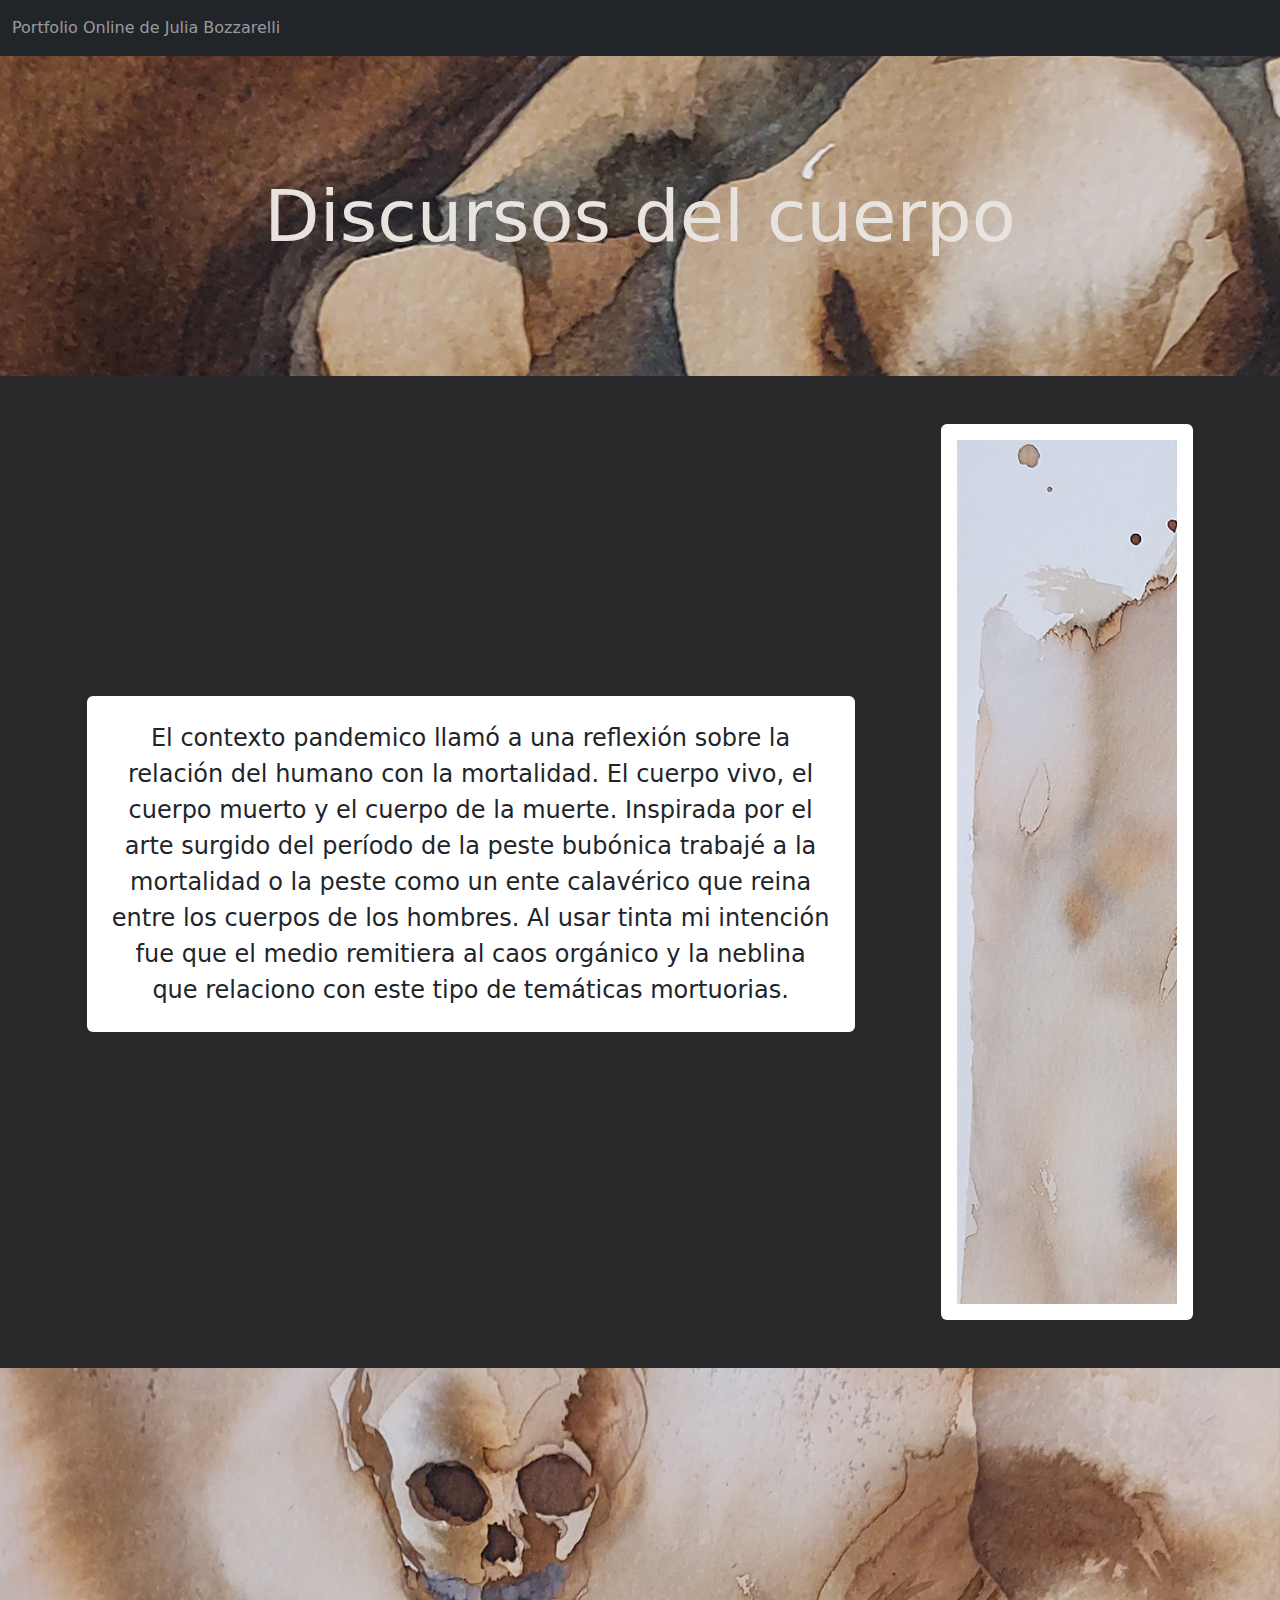
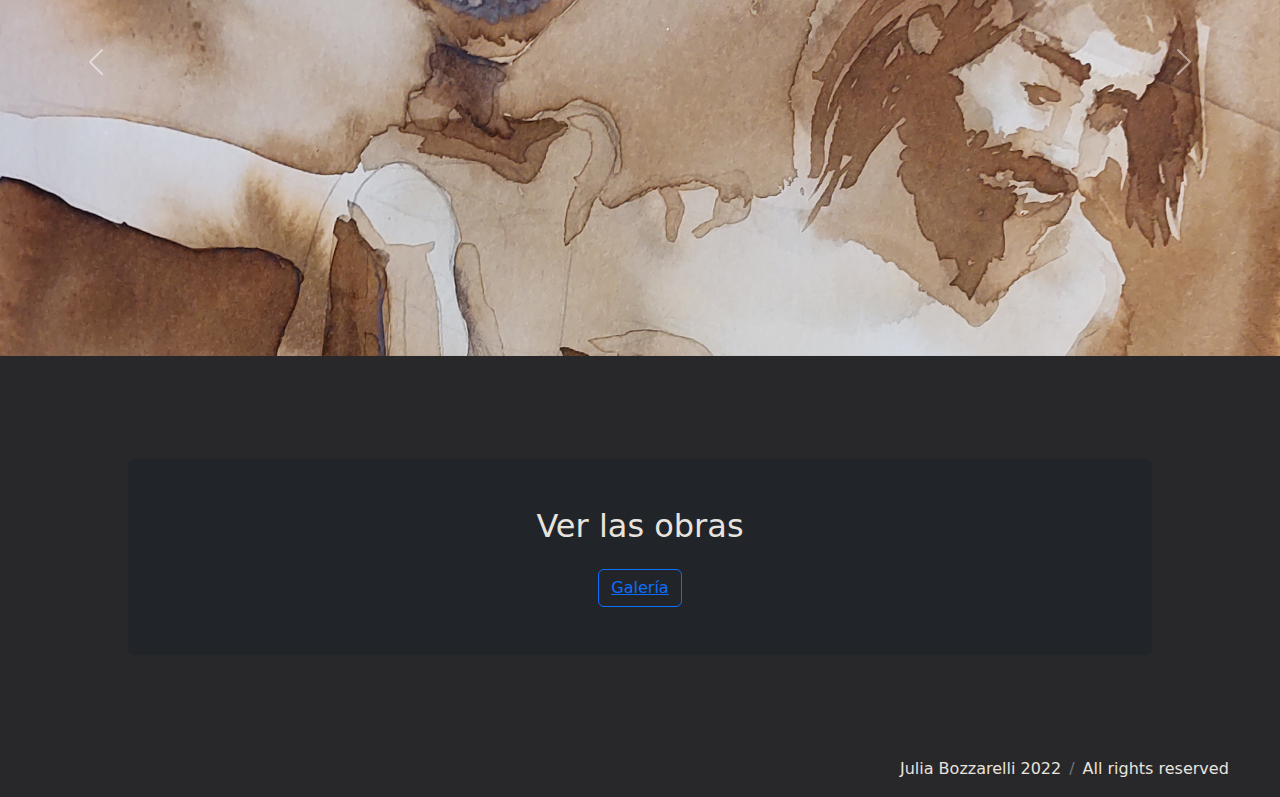
<file: index.html>
<!DOCTYPE html>
<html>

<head>
  <!--AQUÍ COMIENZA EL HEAD-->
  <meta charset="utf-8">
  <meta http-equiv="X-UA-Compatible" content="IE=edge">
  <meta name="viewport" content="width=device-width, initial-scale=1.0">
  <title>Discuros del cuerpo</title>
  <link href="style.css" rel="stylesheet">
  <!--BOOTSTRAP-->
  <link href="bootstrap/css/bootstrap.min.css" rel="stylesheet">

  <head>

  <body>
    <script src="bootstrap/js/bootstrap.bundle.min.js"></script>
    <header>
      <!--HEADER CON BTN A GALERÍA-->
      <nav class="navbar navbar-dark bg-dark">
        <div class="container-fluid">
          <span class="navbar-text">
            Portfolio Online de Julia Bozzarelli
          </span>
        </div>
      </nav>
    </header>
    <!--DISCURSOS DEL CUERPO-->
    <main>
      <section class="discursos">
        <title class="discursos__texto">Discursos del cuerpo</title>
      </section>
      <!--PÁRRAFO E IMÁGEN-->
      <section class="d-flex flex-row justify-content-evenly align-items-center pb-5 pt-5 bd-highlight"
        id="main__parrafo">
        <div>
          <p class="fs-4 d-inline-flexshadow align-self-center p-4 bg-body rounded" id="main__p">
            El contexto pandemico llamó a una reflexión
            sobre la relación del humano con la mortalidad.
            El cuerpo vivo, el cuerpo muerto y el cuerpo de la muerte.
            Inspirada por el arte surgido del período de la peste bubónica
            trabajé a la mortalidad o la peste como un ente calavérico
            que reina entre los cuerpos de los hombres.
            Al usar tinta mi intención fue que el medio remitiera
            al caos orgánico y la neblina
            que relaciono con este tipo de temáticas mortuorias.
          </p>
        </div>
        <img src="imagenes/parrafo.png" class="d-inline-flexshadow p-3 bg-body rounded" id="main__img" alt="...">
      </section>

      <!--CARRUSEL-->
      <div id="carouselExampleFade" class="carousel slide carousel-fade" data-bs-ride="carousel">
        <div class="carousel-inner">
          <div class="carousel-item active">
            <img src="imagenes/carrusel1.jpg" class="d-block w-100" alt="...">
          </div>
          <div class="carousel-item">
            <img src="imagenes/carrusel3.jpg" class="d-block w-100" alt="...">
          </div>
          <div class="carousel-item">
            <img src="imagenes/carrusel4.jpg" class="d-block w-100" alt="...">
          </div>
        </div>
        <button class="carousel-control-prev" type="button" data-bs-target="#carouselExampleFade" data-bs-slide="prev">
          <span class="carousel-control-prev-icon" aria-hidden="true"></span>
          <span class="visually-hidden">Previous</span>
        </button>
        <button class="carousel-control-next" type="button" data-bs-target="#carouselExampleFade" data-bs-slide="next">
          <span class="carousel-control-next-icon" aria-hidden="true"></span>
          <span class="visually-hidden">Next</span>
        </button>
      </div>

      <!--"VER OBRA"-->
      <section class="fw-bold bg-dark rounded shadow-1-strong" id="main__obra">
        <h2 class="d-flex p-2 bd-highlight justify-content-center pt-5 pb-3" id="main__obra--titulo">Ver las obras</h2>
        <!--BTN GALERÍA-->
        <div class="d-flex justify-content-center pb-5">
          </a><button  class="btn btn-primary bg-dark" type="button"><a href="galeria.html">Galería</a>
        </div>
      </section>

    </main>
    <footer class="footer__index">
      <nav aria-label="breadcrumb" class="d-flex justify-content-end">
        <ol class="breadcrumb">
          <li class="breadcrumb-item">Julia Bozzarelli 2022</a></li>
          <li class="breadcrumb-item">All rights reserved</li>
        </ol>
      </nav>
    </footer>
  </body>

</html>
</file>
<file: style.css>
/*RESET*/
html {
    font-size: 62, 5%;
}

/*RESETEO*/
* {
    margin: 0;
    padding: 0;
}

/*INDEX*/
/*TÍTULO*/

.discursos {
    display: block;
    color: #e8e3de;
    background-image: url(imagenes/header.png);
    height: 25vw;
}

main {
    background-color: #28282a;
}

.discursos__texto {
    display: flex;
    height: 25vw;
    justify-content: center;
    align-items: center;
    font-size: 450%;
}

#main__p {
    max-width: 60vw;
    text-align: center;
}

section img {
    max-height: 70vw;
}

#main__obra {
    margin-left: 10vw;
    margin-right: 10vw;
}

#main__obra--titulo {
    color: #e8e3de;
}

#carouselExampleFade {
    margin-bottom: 8vw;
}

.footer__index {
    color: #e8e3de;
    background-color: #28282a;
    padding-top: 8vw;
    padding-right: 4vw;
}

/*GALERÍA*/

.header__galeria {
    background-color: #28282a;
    padding-bottom: 1.5vw;
}

.galeria__titulo {
    color: #e8e3de;
    display: flex;
    height: 25vw;
    justify-content: center;
    align-items: center;
    font-size: 450%;
}

.row {
    display: flex;
    flex-wrap: wrap;
    align-items: flex-start;
    flex-direction: row;
}

.cards img {
    margin: 10px;
    border: 3px solid #e8e3de;
    box-shadow: 5px 5px 8px 2px rgba(0, 0, 0, 0.3);
    max-width: 35vw;
    /*data-mdb-toggle="animation";
    data-mdb-animation-reset="true";
    data-mdb-animation-start="onHover";
    sata-mdb-animation="pulse";*/
}

.footer__galeria {
    color: #e8e3de;
    background-color: #28282a;
    padding-top: 2vw;
    padding-right: 4vw;
}
</file>
